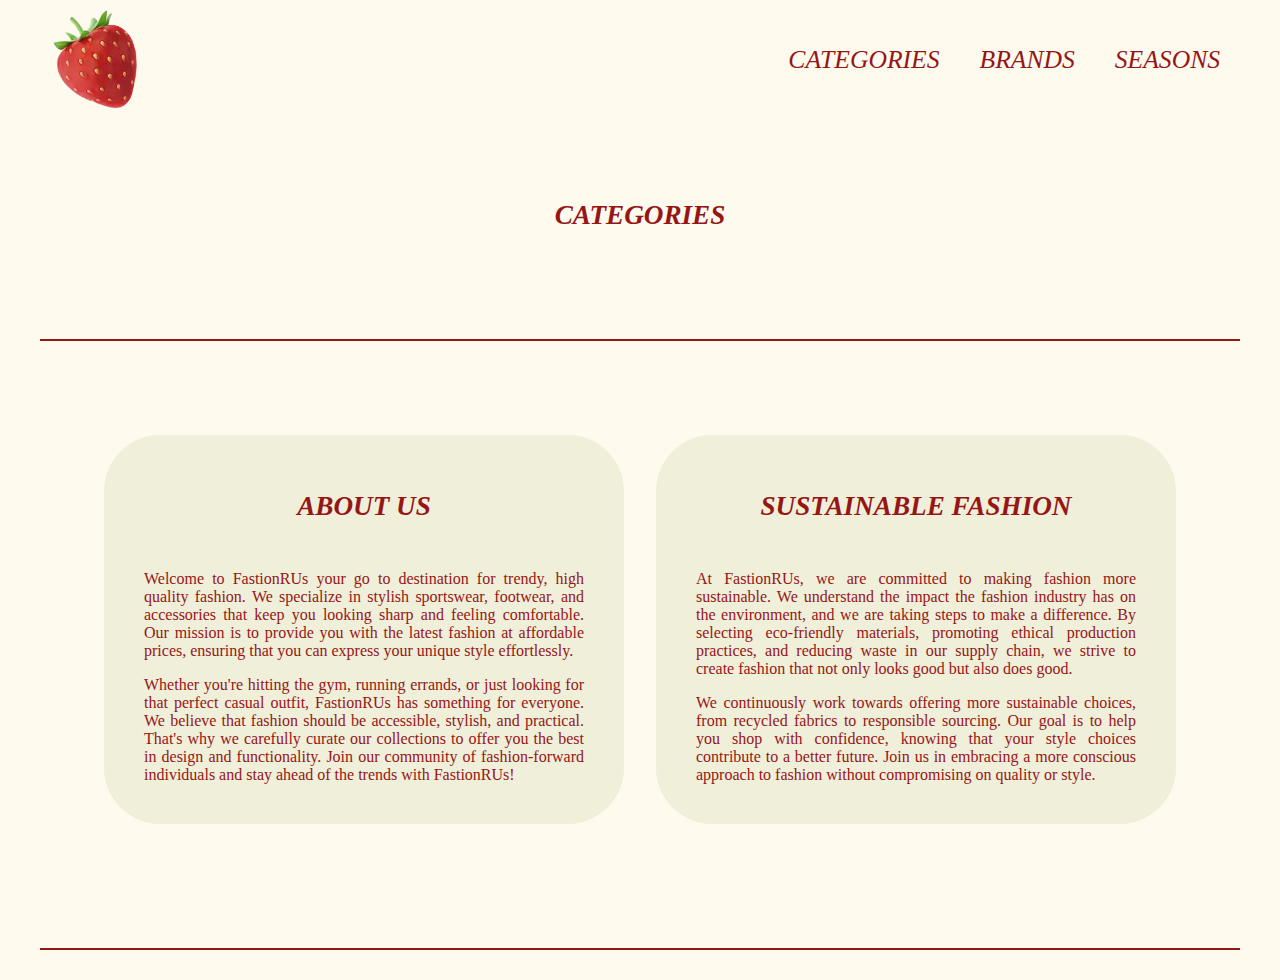
<file: index.html>
<!DOCTYPE html>
<html lang="da">

<head>
    <meta charset="UTF-8">
    <meta name="viewport" content="width=device-width, initial-scale=1.0">
    <link rel="shortcut icon" href="logo.png" type="image/x-icon">
    <link rel="stylesheet" href="style.css">
    <script src="./index.js" defer></script>
    <title>Forside</title>
</head>

<body>
    <header>
        <div class="logo">
            <a href="index.html">
                <img src="logo.png" alt="JORDBÆR LOGO">
            </a>
        </div>
        <nav>
            <ul class="menu">
                <li> <a href="index.html">CATEGORIES</a></li>
                <li> <a href="index.html">BRANDS</a></li>
                <li> <a href="index.html">SEASONS</a></li>
            </ul>
        </nav>
    </header>
    <main>
        <h1>CATEGORIES</h1>
        <div class="categories_grid">
            <!-- <a href="productlist.html">Accessories</a>
            <a href="productlist.html">Apparel</a>
            <a href="productlist.html">Footwear</a>
            <a href="productlist.html">Free Items</a>
            <a href="productlist.html">Personal Care</a>
            <a href="productlist.html">Sporting Goods</a> -->
        </div>


        <div class="line"></div>


        <div class="about_grid">
            <div class="about_grid_2">
                <h2>ABOUT US</h2>
                <p> Welcome to FastionRUs your go to destination for trendy, high quality fashion.
                    We specialize in
                    stylish
                    sportswear,
                    footwear, and accessories that keep you looking sharp and feeling comfortable. Our mission is to
                    provide
                    you
                    with the
                    latest fashion at affordable prices, ensuring that you can express your unique style effortlessly.
                </p>
                <p>
                    Whether
                    you're
                    hitting the gym, running errands, or just looking for that perfect casual outfit, FastionRUs has
                    something
                    for everyone.

                    We believe that fashion should be accessible, stylish, and practical. That's why we carefully curate
                    our
                    collections to
                    offer you the best in design and functionality. Join our community of fashion-forward individuals
                    and
                    stay
                    ahead of the
                    trends with FastionRUs!</p>
            </div>


            <div class="about_grid_2">
                <h2>SUSTAINABLE FASHION</h2>
                <p> At FastionRUs, we are committed to making fashion more sustainable. We understand the impact the
                    fashion
                    industry has on
                    the environment, and we are taking steps to make a difference. By selecting eco-friendly materials,
                    promoting ethical
                    production practices, and reducing waste in our supply chain, we strive to create fashion that not
                    only
                    looks good but
                    also does good.
                </p>
                <p>
                    We continuously work towards offering more sustainable choices, from recycled fabrics to responsible
                    sourcing. Our goal
                    is to help you shop with confidence, knowing that your style choices contribute to a better future.
                    Join us in embracing a more conscious approach to fashion without compromising on quality or style.
                </p>
            </div>
        </div>

        <div class="line"></div>


    </main>
    <footer></footer>
    <script src="index.js"></script>
</body>

</html>
</file>
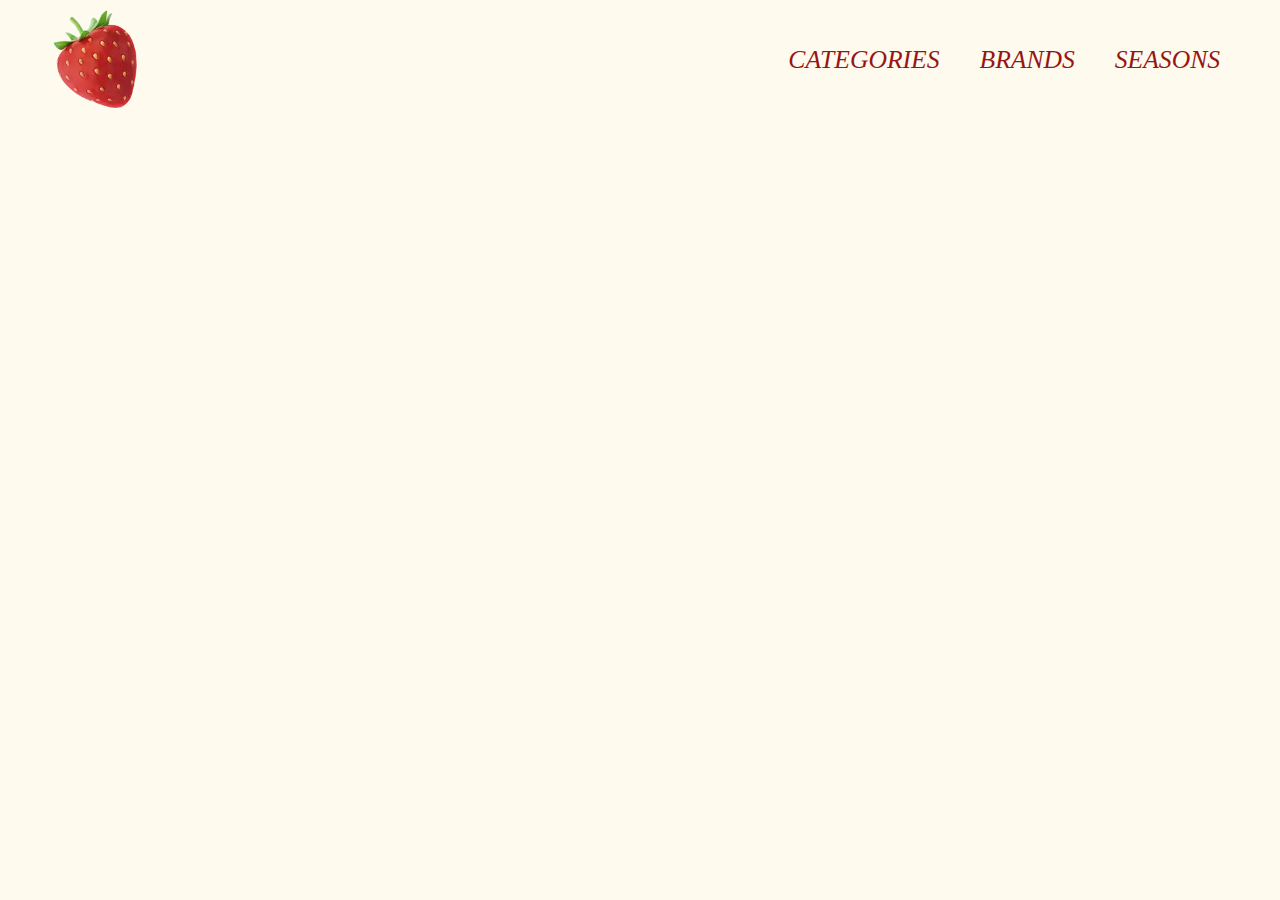
<file: product.html>
<!DOCTYPE html>
<html lang="da">

<head>
    <meta charset="UTF-8">
    <meta name="viewport" content="width=device-width, initial-scale=1.0">
    <link rel="shortcut icon" href="logo.png" type="image/x-icon">
    <link rel="stylesheet" href="style.css">
    <script src="./product.js" defer></script>
    <title>Product</title>
</head>

<body>
    <header>
        <div class="logo">
            <a href="index.html">
                <img src="logo.png" alt="JORDBÆR LOGO">
            </a>
        </div>
        <nav>
            <ul class="menu">
                <li> <a href="index.html">CATEGORIES</a></li>
                <li> <a href="index.html">BRANDS</a></li>
                <li> <a href="index.html">SEASONS</a></li>
            </ul>
        </nav>
    </header>

    <main>
        <div class="productContainer">
            <!-- <div class="item">
                <img src="https://kea-alt-del.dk/t7/images/webp/640/1530.webp" alt="bluse">
            </div>
            <div class="product_inforation">
                <h2>PRODUCT INFORMATION</h2>
                <h3>Price:</h3>
                <p>DKK 4299,-</p>
                <h3>Coler:</h3>
                <p>Red</p>
                <h3>Inventory nummber:</h3>
                <p>1530</p>
            </div>
            <div>
                <div class="rød">
                    <h2>Red Sports Track Jacket</h2>
                    <h3>Jacket - Puma</h3>
                </div>
                <div class="basket">
                    <h4>ADD TO BASKET</h4>
                </div>
            </div> -->
        </div>
    </main>
    <footer></footer>
    <script src="product.js"></script>
</body>


</html>
</file>
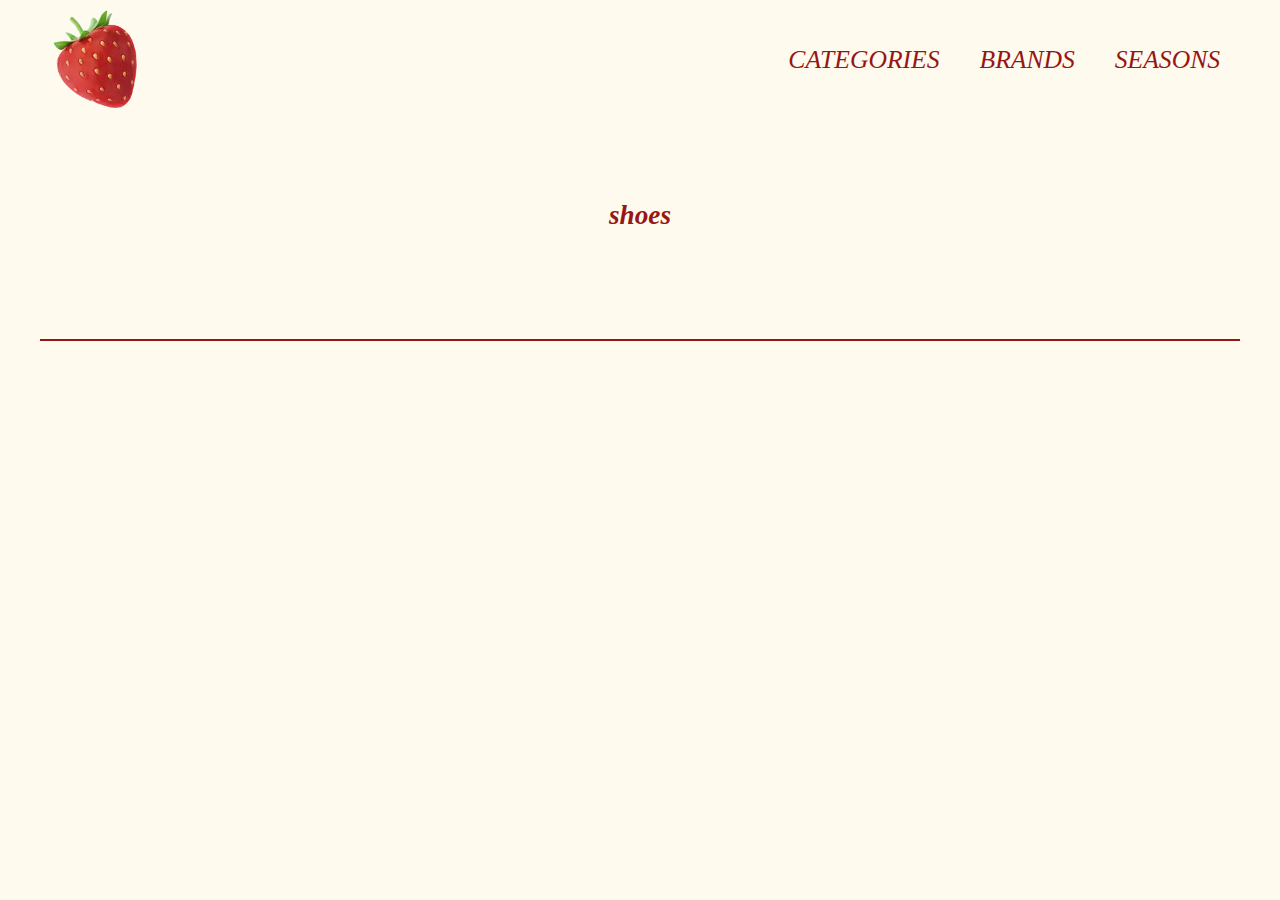
<file: productlist.html>
<!DOCTYPE html>
<html lang="da">

<head>
    <meta charset="UTF-8">
    <meta name="viewport" content="width=device-width, initial-scale=1.0">
    <link rel="shortcut icon" href="logo.png" type="image/x-icon">
    <link rel="stylesheet" href="style.css">
    <script src="./productlist.js" defer></script>
    <title>Productlist</title>
</head>

<body>
    <header>
        <div class="logo">
            <a href="index.html">
                <img src="logo.png" alt="JORDBÆR LOGO">
            </a>
        </div>
        <nav>
            <ul class="menu">
                <li> <a href="index.html">CATEGORIES</a></li>
                <li> <a href="index.html">BRANDS</a></li>
                <li> <a href="index.html">SEASONS</a></li>
            </ul>
        </nav>
    </header>

    <main>
        <h1 class="h1_midt">Nike</h1>
        <div class="line"></div>

        <div class="product_list_container">
            <!-- <div class="item">
                <h5>50%</h5>
                <img src="https://kea-alt-del.dk/t7/images/webp/640/1532.webp" alt="bluse">
                <h2>Grey Leaping Cat T-shirt</h2>
                <h3>T-shirt - Puma</h3>
                <h4>DKK 899,-</h4>
                <a href="product.html"> Read more</a>
            </div>
            <div class="item">
                <img src="https://kea-alt-del.dk/t7/images/webp/640/1528.webp" alt="bluse">
                <h2>Black Sports Fleece Jacket</h2>
                <h3>Jackets - Puma</h3>
                <h4>DKK 3999,-</h4>
                <a href="product.html"> Read more</a>
            </div>
            <div class="item">
                <div class="sold_out">
                    <p>SOLD OUT</p>
                </div>
                <img class="sold_out_img" src="https://kea-alt-del.dk/t7/images/webp/640/1531.webp" alt="bluse">
                <h2>Grey Solid Round Neck T-Shirt</h2>
                <h3>T-shirt - Puma</h3>
                <h4>DKK 799,-</h4>
                <a href="product.html"> Read more</a>
            </div>
            <div class="item">
                <img src="https://kea-alt-del.dk/t7/images/webp/640/1530.webp" alt="bluse">
                <h2>Red Sports Track Jacket</h2>
                <h3>Jackets - Puma</h3>
                <h4>DKK 4299,-</h4>
                <a href="product.html"> Read more</a>
            </div> -->
        </div>
    </main>
    <footer></footer>
    <script src="productlist.js"></script>

</body>

</html>
</file>
<file: style.css>
* {
  margin: 0;
  padding: 0;
  box-sizing: border-box;
}

img {
  width: 100%;
  display: block;
}

body {
  background-color: rgb(254, 250, 238);
  max-inline-size: 1200px;
  margin-inline: auto;
}

h1 {
  color: #961616;
  padding: 15px;
  padding-top: 5rem;
  padding-bottom: 3rem;
  font-size: 1.7rem;
  font-style: italic;
  text-align: center;
}

/*************** index **********************/

.categories_grid {
  display: grid;
  grid-template-columns: 1fr 1fr;
  gap: 2rem;
}

.categories_grid a {
  color: #efefda;
  background-color: #961616;
  text-decoration: none;
  padding: 2rem;
  border-radius: 3.5rem;
  transition-duration: 0.3s;
  text-align: center;
  font-size: 2rem;
}

.categories_grid a:hover {
  font-size: 2.5rem;
}

@media (max-width: 768px) {
  .categories_grid {
    display: grid;
    grid-template-columns: 1fr;
    gap: 2rem;
  }
}

.line {
  width: 100%;
  height: 2px;
  background-color: #961616;
  margin-top: 60px;
  margin-bottom: 30px;
}

/************* productlist **************/

.item {
  padding: 1.4rem;
  background-color: #efefda;
  border-radius: 2rem;
}

.item img {
  border-radius: 2rem;
}

.item h2 {
  font-size: 1.2rem;
  color: #961616;
  padding-top: 1rem;
}

.item h3 {
  font-size: 0.8rem;
  color: #961616;
  padding-bottom: 2rem;
}

.item h4 {
  font-size: 1.2rem;
  color: #961616;
  padding-top: 0.7rem;
  padding-bottom: 0.1rem;
}

.item h5 {
  font-size: 1.5rem;
  color: #efefda;
  background-color: #961616;
  border-radius: 1.5rem;
  padding: 0.7rem;
  position: absolute;
}

.item a {
  font-style: italic;
}

.product_list_container {
  display: grid;
  grid-template-columns: 1fr 1fr 1fr 1fr;
  gap: 2rem;
}

.sold_out {
  position: absolute;
  align-self: center;
  background-color: #961616;
  border-radius: 1.5rem;
  font-size: 1.5rem;
  color: #efefda;
  font-weight: bold;
  padding: 0.8rem;
}

.foer_pris {
  text-decoration: line-through;
  color: #961616;
}

.hide {
  display: none;
}

@media (max-width: 768px) {
  .product_list_container {
    display: grid;
    grid-template-columns: 1fr 1fr;
    gap: 2rem;
  }
}

/******************* product ******************/

.productContainer {
  display: grid;
  grid-template-columns: 1fr 1fr 1fr;
  gap: 2rem;
  padding: 1rem;
  padding-top: 3rem;
}

.product_inforation h2 {
  color: #961616;
  font-size: 2rem;
  padding-top: 2rem;
  padding-bottom: 3rem;
  text-align: right;
}

.product_inforation h3 {
  color: #961616;
  font-size: 1.5rem;
}

.product_inforation p {
  color: #961616;
  font-size: 1.3rem;
  padding-bottom: 2rem;
}

.rød {
  background-color: #961616;
  border-radius: 3.5rem;
}

.rød h2 {
  font-size: 3rem;
  padding: 2rem;
  color: #efefda;
  text-align: right;
}

.rød h3 {
  font-size: 1rem;
  padding: 2rem;
  text-align: right;
  color: #efefda;
}

.basket {
  padding: 3rem;
}

.basket h4 {
  font-size: 1.4rem;
  padding: 2rem;
  color: #efefda;
  background-color: #961616;
  text-align: center;
  border-radius: 3.5rem;
}

@media (max-width: 768px) {
  .product_container {
    display: grid;
    grid-template-columns: 1fr;
    gap: 2rem;
    padding: 1rem;
    padding-top: 3rem;
  }
}

/******************* Menu *******************/
header {
  display: flex;
  justify-content: space-between;
  align-items: center;
  padding: 10px;
}

nav {
  display: flex;
  align-items: center;
}

.menu {
  display: flex;
  list-style: none;
  margin: 0;
  padding: 0;
}

.menu li {
  margin-right: 20px;
}

.menu li:last-child {
  margin-right: 0;
}

.menu a {
  display: block;
  padding: 10px;
  color: #961616;
  font-size: 1.6rem;
  font-family: Josefin Sans;
  text-decoration: none;
  transition: color 0.3s;
  text-align: end;
  font-style: italic;
}

.menu a:hover {
  font-size: 1.7rem;
}

.logo {
  width: 100px;
  height: auto;
}

/******************* About *******************/

.about_grid {
  display: grid;
  grid-template-columns: 1fr 1fr;
  gap: 2rem;
  padding: 4rem;
}

.about_grid h2 {
  font-size: 1.7rem;
  color: #961616;
  padding-top: 1rem;
  padding-bottom: 2rem;
  text-align: center;
  font-style: italic;
}

.about_grid p {
  font-size: 1rem;
  color: #961616;
  padding-top: 1rem;
  text-align: justify;
}

@media (max-width: 768px) {
  .about_grid {
    display: grid;
    grid-template-columns: 1fr;
    gap: 2rem;
    padding: 5rem;
  }
}

.about_grid_2 {
  background-color: #efefda;
  border-radius: 3.5rem;
  padding: 2.5rem;
}
</file>
